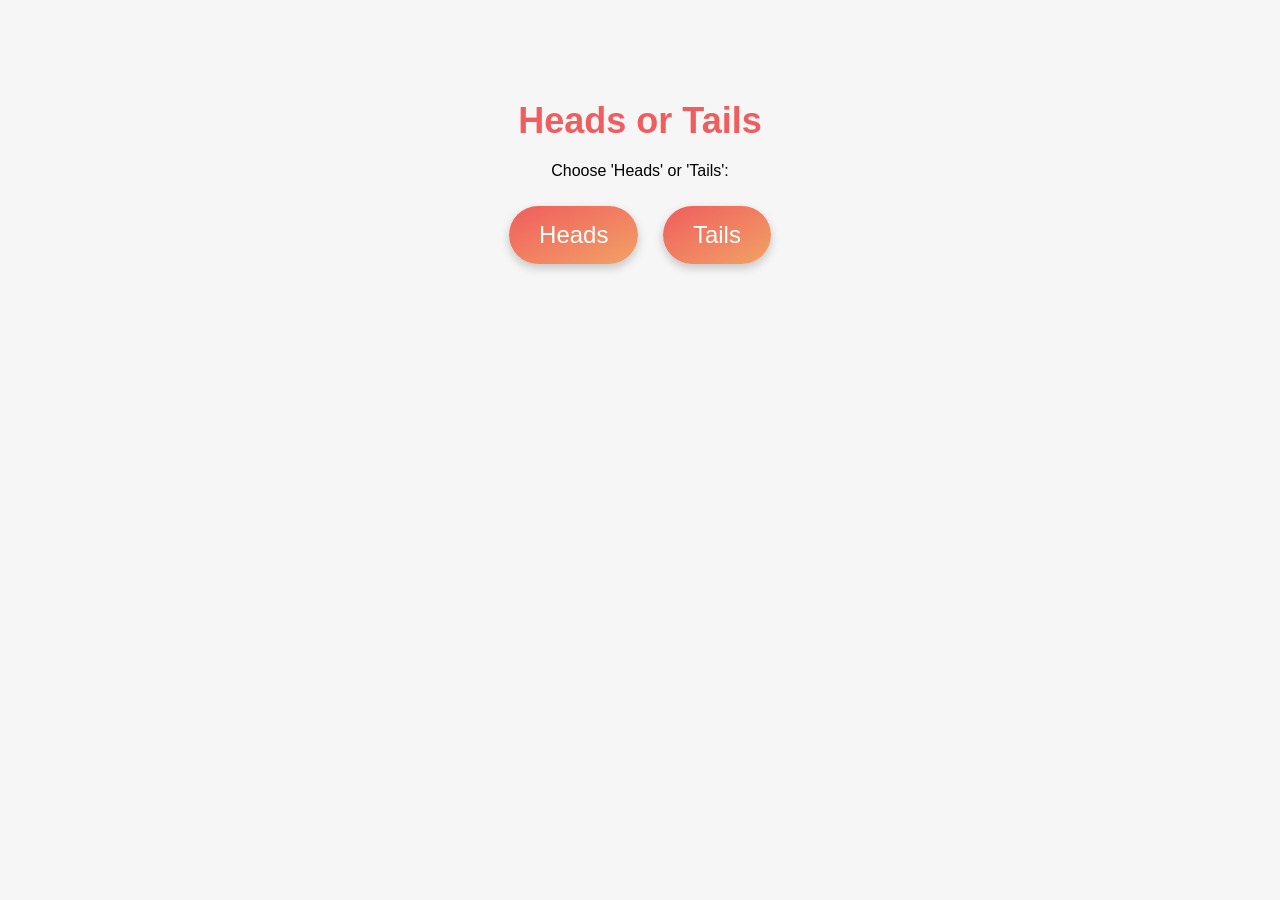
<file: index.html>
<!DOCTYPE html>
<html lang="en">
<head>
    <meta charset="UTF-8">
    <meta name="viewport" content="width=device-width, initial-scale=1.0">
    <title>Heads or Tails</title>
    <link rel="stylesheet" href="styles.css">
</head>
<body>
    <div class="container">
        <h1>Heads or Tails</h1>
        <p>Choose 'Heads' or 'Tails':</p>
        <button id="headsBtn">Heads</button>
        <button id="tailsBtn">Tails</button>
        <p id="result"></p>
    </div>

    <script src="script.js"></script>
</body>
</html>
</file>
<file: styles.css>
body {
    font-family: Arial, sans-serif;
    text-align: center;
    background-color: #f6f6f6;
    margin: 0;
    padding: 0;
}

.container {
    margin-top: 100px;
}

h1 {
    font-size: 36px;
    color: #f05d5e;
    margin-bottom: 20px;
}

button {
    margin: 10px;
    padding: 15px 30px;
    font-size: 24px;
    cursor: pointer;
    background: linear-gradient(to bottom right, #f05d5e, #f2a265);
    color: #fff;
    border: none;
    border-radius: 50px;
    box-shadow: 0 4px 10px rgba(0, 0, 0, 0.2);
    transition: transform 0.3s ease, box-shadow 0.3s ease;
}

button:hover {
    transform: scale(1.1);
    box-shadow: 0 8px 15px rgba(0, 0, 0, 0.3);
}

#result {
    font-size: 24px;
    font-weight: bold;
    color: #f05d5e;
    margin-top: 30px;
    animation: fadeIn 1s ease;
    display: none;
}

@keyframes fadeIn {
    0% {
        opacity: 0;
    }
    100% {
        opacity: 1;
    }
}
</file>
